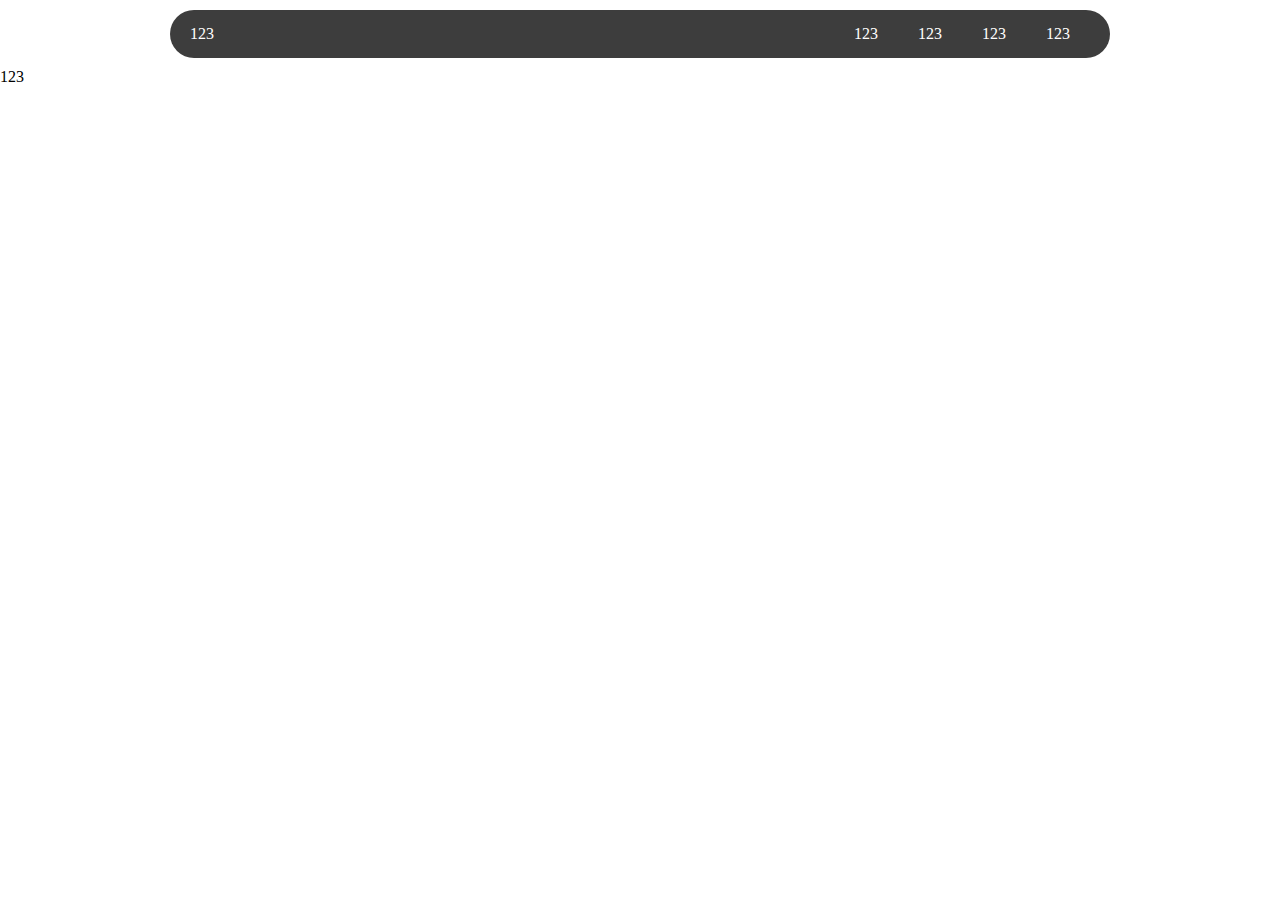
<file: index.html>
<!DOCTYPE html><html  lang="en" data-capo=""><head><meta charset="utf-8">
<meta name="viewport" content="width=device-width, initial-scale=1">
<title>test</title>
<style>*{margin:0;padding:0}</style>
<style>.container[data-v-0a7db30b]{align-items:center;background-color:#3d3d3d;border-radius:50px;color:#fff;display:flex;justify-content:space-between;margin:10px auto;max-width:900px;padding:10px 20px;position:sticky;width:100%}.logo[data-v-0a7db30b]{cursor:pointer}.menu[data-v-0a7db30b]{display:flex}.menu div[data-v-0a7db30b]{cursor:pointer;padding:5px 20px}.btn[data-v-0a7db30b]{cursor:pointer;display:none;height:20px;width:20px}@media screen and (max-width:1120px){.menu[data-v-0a7db30b]{display:none}.btn[data-v-0a7db30b]{display:block}}</style>
<link rel="stylesheet" href="/_nuxt/index.gmqJOvHm.css" crossorigin>
<link rel="modulepreload" as="script" crossorigin href="/_nuxt/BqerdSHL.js">
<link rel="modulepreload" as="script" crossorigin href="/_nuxt/CLpy28PA.js">
<link rel="prefetch" as="script" crossorigin href="/_nuxt/DYJLvWip.js">
<link rel="prefetch" as="script" crossorigin href="/_nuxt/DB3Yil_X.js">
<link rel="prefetch" as="script" crossorigin href="/_nuxt/r9fX7B1O.js">
<meta name="description" content>
<meta name="format-detection" content="telephone=no">
<link rel="icon" type="image/x-icon" href="/favicon.ico">
<script type="module" src="/_nuxt/BqerdSHL.js" crossorigin></script>
<script id="unhead:payload" type="application/json">{"title":"test"}</script></head><body><div id="__nuxt"><div><!--[--><div class="container" data-v-0a7db30b><div class="logo" data-v-0a7db30b>123</div><div class="menu" data-v-0a7db30b><div data-v-0a7db30b>123</div><div data-v-0a7db30b>123</div><div data-v-0a7db30b>123</div><div data-v-0a7db30b>123</div></div><div class="btn" data-v-0a7db30b><img src="images/menu.svg" alt="" class="btn_menu" data-v-0a7db30b></div></div><div>123</div><!--]--></div></div><div id="teleports"></div><script type="application/json" data-nuxt-data="nuxt-app" data-ssr="true" id="__NUXT_DATA__">[["ShallowReactive",1],{"prerenderedAt":2,"data":3,"state":5,"once":7,"_errors":8,"serverRendered":10,"path":11},1731392123262,["ShallowReactive",4],{},["Reactive",6],{},["Set"],["ShallowReactive",9],{},true,"/"]</script>
<script>window.__NUXT__={};window.__NUXT__.config={public:{},app:{baseURL:"/",buildId:"5cb53c62-f756-4b6a-962c-fc46f3e5795a",buildAssetsDir:"/_nuxt/",cdnURL:""}}</script></body></html>
</file>
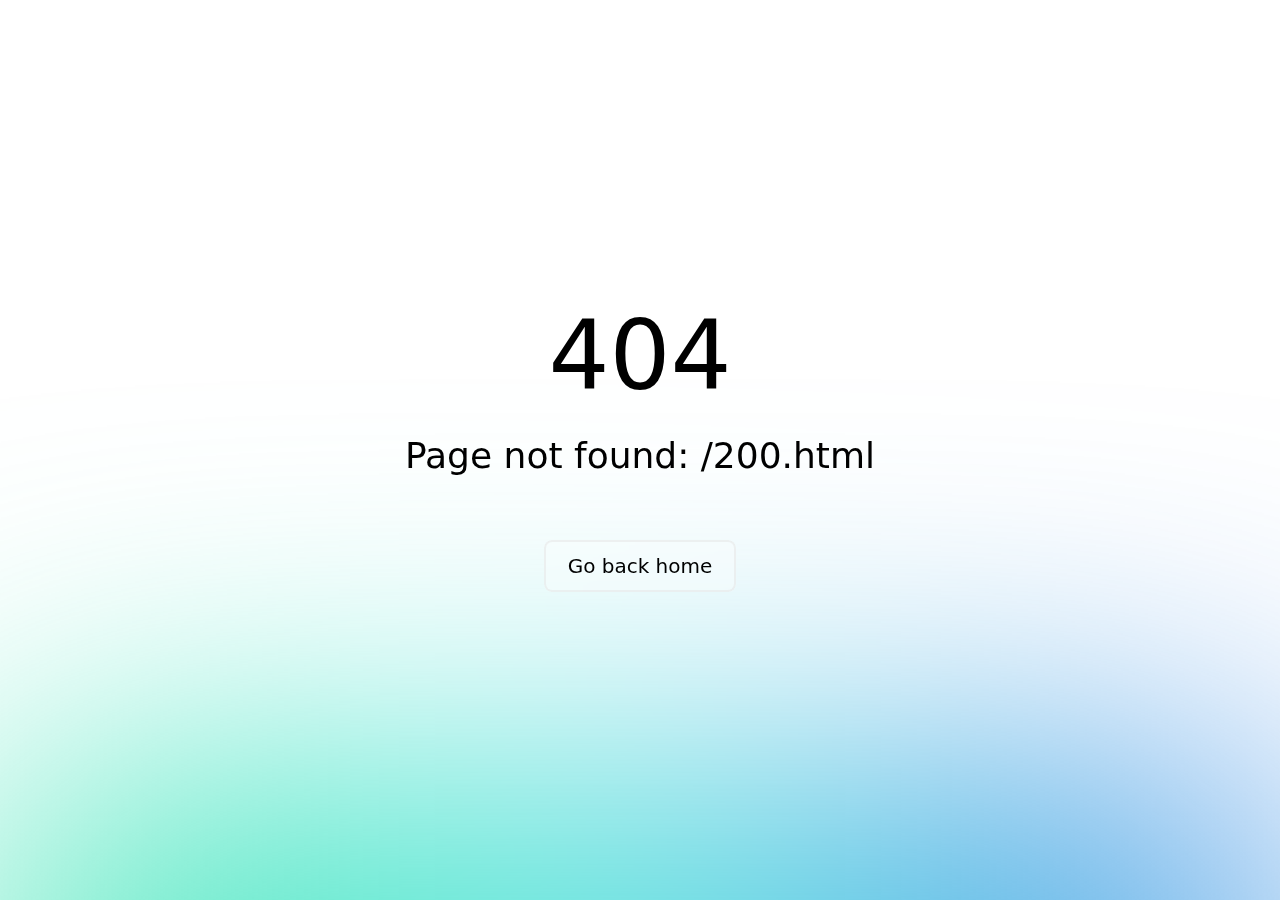
<file: 200.html>
<!DOCTYPE html><html  lang="en" data-capo=""><head><meta charset="utf-8">
<meta name="viewport" content="width=device-width, initial-scale=1">
<title>test</title>
<style>*{margin:0;padding:0}</style>
<link rel="modulepreload" as="script" crossorigin href="/_nuxt/BqerdSHL.js">
<link rel="prefetch" as="script" crossorigin href="/_nuxt/DYJLvWip.js">
<link rel="prefetch" as="script" crossorigin href="/_nuxt/DB3Yil_X.js">
<link rel="prefetch" as="script" crossorigin href="/_nuxt/r9fX7B1O.js">
<meta name="description" content>
<meta name="format-detection" content="telephone=no">
<link rel="icon" type="image/x-icon" href="/favicon.ico">
<script type="module" src="/_nuxt/BqerdSHL.js" crossorigin></script>
<script id="unhead:payload" type="application/json">{"title":"test"}</script></head><body><div id="__nuxt"></div><div id="teleports"></div><script type="application/json" data-nuxt-data="nuxt-app" data-ssr="false" id="__NUXT_DATA__">[{"prerenderedAt":1,"serverRendered":2},1731392123263,false]</script>
<script>window.__NUXT__={};window.__NUXT__.config={public:{},app:{baseURL:"/",buildId:"5cb53c62-f756-4b6a-962c-fc46f3e5795a",buildAssetsDir:"/_nuxt/",cdnURL:""}}</script></body></html>
</file>
<file: _nuxt/index.gmqJOvHm.css>
.container[data-v-0a7db30b]{align-items:center;background-color:#3d3d3d;border-radius:50px;color:#fff;display:flex;justify-content:space-between;margin:10px auto;max-width:900px;padding:10px 20px;position:sticky;width:100%}.logo[data-v-0a7db30b]{cursor:pointer}.menu[data-v-0a7db30b]{display:flex}.menu div[data-v-0a7db30b]{cursor:pointer;padding:5px 20px}.btn[data-v-0a7db30b]{cursor:pointer;display:none;height:20px;width:20px}@media screen and (max-width:1120px){.menu[data-v-0a7db30b]{display:none}.btn[data-v-0a7db30b]{display:block}}
</file>
